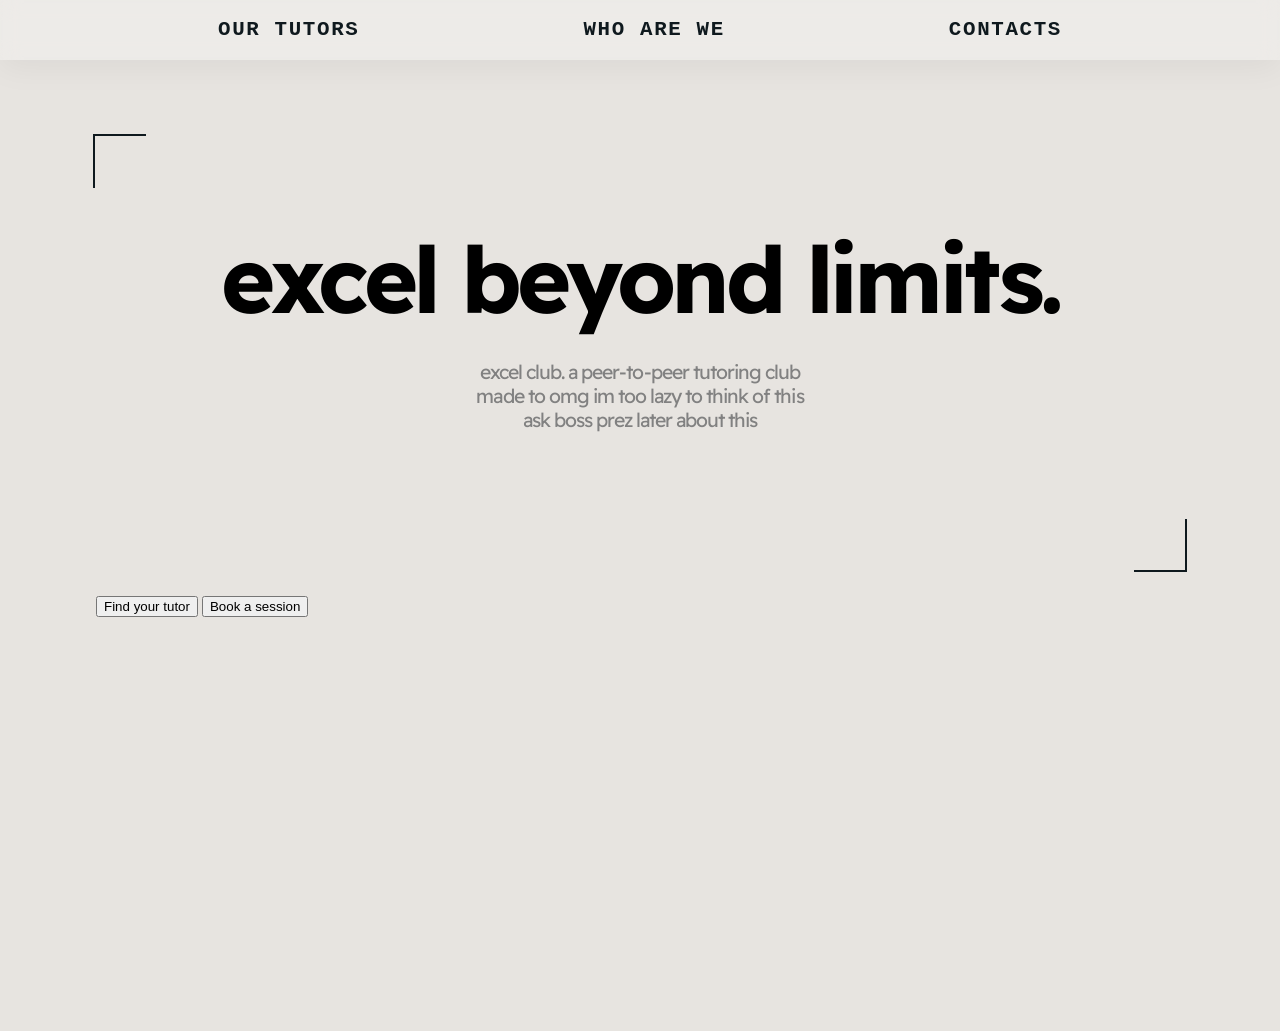
<file: frontend/html/mainpage.html>
<!DOCTYPE html>
<html lang="en">
<head>
    <meta charset="UTF-8">

    <title>Excel Club</title>


    <link rel="stylesheet" href="../css/style.css">
    <script src="../js/functions.js" defer></script>
    <script src="../js/script.js" defer></script>

    <link href="https://fonts.googleapis.com/css2?family=Nunito:ital,wght@0,200..1000;1,200..1000&family=Varela+Round&display=swap" rel="stylesheet">
    <link href="https://fonts.googleapis.com/css2?family=Miranda+Sans:ital,wght@0,400..700;1,400..700&family=Noto+Sans:ital,wght@0,100..900;1,100..900&family=Nunito:ital,wght@0,200..1000;1,200..1000&family=Varela+Round&display=swap" rel="stylesheet">
    <link href="https://fonts.googleapis.com/css2?family=Noto+Sans:ital,wght@0,100..900;1,100..900&family=Nunito:ital,wght@0,200..1000;1,200..1000&family=Varela+Round&display=swap" rel="stylesheet">
    <link href="https://fonts.googleapis.com/css2?family=Noto+Sans:ital,wght@0,100..900;1,100..900&display=swap" rel="stylesheet">
    <link href="https://fonts.googleapis.com/css2?family=Noto+Sans+JP:wght@100..900&display=swap" rel="stylesheet">
    <link href="https://fonts.googleapis.com/css2?family=Merriweather+Sans:ital,wght@0,300..800;1,300..800&display=swap" rel="stylesheet">
    <link href="https://fonts.googleapis.com/css2?family=Readex+Pro:wght@160..700&display=swap" rel="stylesheet">
    <link href="https://fonts.googleapis.com/css2?family=Archivo+Black&display=swap" rel="stylesheet">
</head>
<body id="main">
    <div id="stickyheader">
        <button class="HeaderButton"><span class="btn-label">our tutors</span></button>
        <button class="HeaderButton"><span class="btn-label">who are we</span></button>
        <button class="HeaderButton"><span class="btn-label">contacts</span></button>
    </div>

    <div id="emptyspace1"></div>
    <div id="heropage">
        <p id="heroText">
            excel beyond limits.
        </p>

        <p id="heroTitle">
            excel club. a peer-to-peer tutoring club <br>
            made to omg im too lazy to think of this <br>
            ask boss prez later about this
        </p>
    </div>
    <div id="SignupAndContactContainer">
        <button class="sign-up-button" id="FindYourTutor">Find your tutor</button>
        <button class="sign-up-button" id="BookASession">Book a session</button>
    </div>


    <div id="tempscroll"></div>
</body>
</html>
</file>
<file: frontend/css/style.css>
html, body {
    margin: 0;
    padding: 0;
}
@keyframes textIn {
    from {
        opacity: 0;
        transform: translateY(20px);
    }

    to {
        opacity: 1;
        transform: translateY(0);
    }
}

@keyframes fadeIn{
    from{
        opacity: 0;
    }
    to {
        opacity: 1;
    }
}

/* animation classes */

.textfadeup {
    animation : textIn 0.8s forwards;
}
.simpleFadeIn{
    animation : fadeIn 0.8s forwards;
}

p::selection {
    background-color: #000000;
    color: #ffffff;
}

h1::selection {
    background-color: #000000;
    color: #ffffff;
}

button::selection {
    background-color: #000000;
    color: #ffffff;
}





a{

    color: inherit;
    text-decoration: none;
}


body{
    width : 100vw;
    height : 100vh;
    background-color: #E7E4E0;

    margin: 0;
    padding: 0;

    overflow-x : hidden;
    -ms-overflow-style: none; /* for internet explorer and legacy edge */
    scrollbar-width: none; /* for firefox */
}

/* For Chrome, Safari, Opera, and new Edge */
html::-webkit-scrollbar,
body::-webkit-scrollbar {
    display: none;
    width: 0;
    height: 0;
}
#main{
    width: 100vw;
    height: auto;
    display: flex;
    gap: 0;
    align-items: center;
    flex-direction: column;
}
#emptyspace1{
    background-color: transparent;
    width: 85vw;
    aspect-ratio: 65/3;
}
#heropage{
    background-color: transparent;
    width: 95vw;
    aspect-ratio: 5/2;
    padding: 0;
    margin : 0;
    position: relative;

    display: flex;
    flex-direction: column;
    align-items: center;
    justify-self: center;
    container-type: size;

}

#heropage::before {
    content: "";
    position: absolute;
    top: 5%;
    left: 5%;

    width: 4vw;
    height: 4vw;

    border-top: 2px solid #0F191E;
    border-left: 2px solid #0F191E;
}

#heropage::after {
    content: "";
    position: absolute;
    bottom: 5%;
    right: 5%;

    width: 4vw;
    height: 4vw;

    border-bottom: 2px solid #0F191E;
    border-right: 2px solid #0F191E;
}

@media (max-width: 500px){

    #heropage{
        background-color: transparent;
        width: 95vw;
        aspect-ratio: 5/4;
        padding: 0;
        margin : 0;
        position: relative;

        display: flex;
        flex-direction: column;
        align-items: center;
        justify-self: center;
        container-type: size;
    }

    #heropage::before {
        opacity: 0;
    }

    #heropage::after {
        opacity: 0;
    }


}

#heroText{
    font-family: "Readex Pro", sans-serif;
    font-optical-sizing: auto;
    font-weight: bold;
    font-size: clamp(0.5rem, 19cqh, 15rem);

    padding-top: 25cqh;
    padding-bottom:10px;
    margin: 10px;

    letter-spacing: -0.05em;
    line-height: 0.8;

    text-align: center;
}

#heroTitle{
    font-family: "Readex Pro", sans-serif;
    font-optical-sizing: auto;
    font-size: clamp(0.7rem, 4cqh , 15rem);
    padding : 5cqh;
    margin : 0;

    letter-spacing: -0.05em;

    text-align: center;

    color: #818181;
}


#SignupAndContactContainer{

    background-color: transparent;
    width: 85vw;
    aspect-ratio: 5/2;
    top: 15000px;
    padding: 0;
    margin : 0;

    justify-self: center;
}

#stickyheader{
    container-type: size;
    top: 0;
    margin: 0;
    padding: 0;
    justify-self: center;
    position: sticky;
    width: 100vw;
    aspect-ratio: 43/2;

    display: flex;

    justify-content: space-evenly;


    background: rgba(255, 255, 255, 0.25);
    backdrop-filter: blur(10px);
    -webkit-backdrop-filter: blur(10px);
    box-shadow: 0 8px 32px 0 rgba(0, 0, 0, 0.05);
    z-index: 999;
}
@media (max-width: 500px){
    #stickyheader{
        aspect-ratio: 43/3
    }
}


.HeaderButton {
    font-size: clamp(0.1cqh, 3cqw, 1.3rem);
    line-height: 0;

    --bink: #0F191E;
    --bsurf: #E2F1F2;

    position: relative;
    isolation: isolate;

    font-family: "JetBrains Mono", monospace;
    font-weight: 600;
    letter-spacing: 0.08em;
    text-transform: uppercase;

    padding: 13px 6px;
    border: none;
    border-radius: 0;

    background: transparent;
    color: var(--bink);

    cursor: pointer;
    overflow: hidden;
    white-space: nowrap;

    transition: all 0.4s cubic-bezier(0.22, 1, 0.36, 1);


}
/* The underline */
.HeaderButton::before {
    content: "";
    position: absolute;
    z-index: 1;

    left: 0;
    right: 0;
    bottom: 0;

    height: 2px;
    background: var(--bink);

    transform: scaleX(0);
    transform-origin: center;

    transition: transform 0.4s cubic-bezier(0.22, 1, 0.36, 1);
}

/* Grow the underline */
.HeaderButton:hover::before {
    transform: scaleX(1);
}

.HeaderButton.btn-label {
    position: relative;
    z-index: 2;

}
/*@media (min-width: 1000px){*/
/*    .HeaderButton{*/
/*        font-size: 30cqh;*/
/*    }*/

/*    #stickyheader{*/
/*        aspect-ratio: 20/1*/
/*    }*/
/*}*/

.stats{
    aspect-ratio: 15/3;
    width: 100vw;
    justify-self: center;
    background-color: #dad6d1;

    display: flex;
    flex-direction : row;
    align-items: center;
    justify-content: center;
    gap: 5px;
    container-type: size;

}
.hstats{
    font-size: clamp(4rem, 110cqh, 50rem);
    line-height: 0.8;
    font-family: "Barlow Condensed", sans-serif;
    font-weight: 800;
    font-style: normal;
    opacity: 0;

}
.pstats{
    font-family: "Readex Pro", sans-serif;
    font-size: clamp(0.7rem, 8cqh,5rem);
    font-weight: 450;
    line-height: 1.15;
    letter-spacing: -0.03em;
    color: #8e8e8e;
    margin: 0;
    opacity: 0;

}

#spacing-for-stats{
    background-color: #dad6d1;
    aspect-ratio: 40/1;
    width: 100vw;
}

#stats1{
    opacity: 0;
    transition: opacity 0.5s ease;
}

#stats2{
    opacity:0;
    transition: opacity 0.5s ease;
}

#stats3{
    opacity: 0;
    transition: opacity 0.5s ease;
}

@media (max-width: 500px){
    #stats3{
        opacity: 1;
    }
    #stats2{
        opacity: 1;
    }
    #stats1{
        opacity: 1;
    }
}
@media (max-width: 500px) {
    .textfadeup {
        animation: none;
    }

    .hstats,
    .pstats {
        opacity: 1;
    }
}
#emptyspace2{
    background-color: #FCFBF7;
    aspect-ratio: 20/1;
    width: 100vw;
}

#how2signup{
    width: 100vw;
    font-family: "Poppins", sans-serif;
    font-weight: 400;
    font-style: normal;

    padding: 10px;
    margin: 0;

    letter-spacing: -0.05em;
    line-height: 0.8;

    text-align: center;

    font-size: clamp(0.1cqw, 3cqw, 5rem);
    background-color:#FCFBF7;
}
@media (max-width: 500px) {
    #how2signup{
        font-size: clamp(0.1cqh, 10cqw, 1.3rem);
    }
}


#how-section-container{
    background-color: #FCFBF7;
    aspect-ratio: 5/2;
    width: 100vw;
    container-type: size;
    display: flex;
    flex-direction: row;
    align-items: center;
    justify-content: center;
    overflow-x: scroll;
    scrollbar-width: none; /* Firefox */
}

@media (max-width: 500px){

    #how-section-container {
        width: 100vw;
        height: 80vw;

        display: flex;
        flex-direction: row;
        align-items: center;
        justify-content: flex-start;

        overflow-x: auto;
        overflow-y: hidden;
        scrollbar-width: none; /* Firefox */
    }

    #how-section {
        flex-shrink: 0;
        width: 100%;
        height: 100%;

        display: flex;
        flex-direction: row;
        align-items: center;
        justify-content: flex-start;

        gap: 15px;
    }

    .how_box {
        flex-shrink: 0;
        height: 60cqh;
    }
}
#how-section{
    aspect-ratio: 5/2;
    height: 100cqh;
    width: auto;
    container-type: size;
    background-color: transparent;
    display: flex;
    flex-direction: row;
    align-items: center;
    justify-content: center;

    gap: 30px;
}
.how_box{
    aspect-ratio: 3/4;
    height: 80cqh;
    border-radius: 4cqh;
    display: flex;
    flex-direction: column;
    container-type: size;
    box-shadow: 5px 5px 10px 2px rgba(0, 0, 0, 0.1);
}
.how_line{
    background-color: black;
    opacity: 20%;
    height: 1px;
    width: 90cqw;

    align-self: center;
}

.how_title{
    padding-top: 5cqh;

    font-size: clamp(0.1cqh, 10cqw, 2rem);
    font-family: "Poppins", sans-serif;
    font-weight: 400;
    font-style: normal;

    margin: 5cqw;

    letter-spacing: -0.05em;
    line-height: 0.8;
}

.how_paragraph {
    font-size: clamp(0.1cqh, 5cqw, 2rem);
    padding: 5cqh;
    font-family: "Poppins", sans-serif;
    font-weight: 400;
    font-style: normal;
    margin: 0;
    letter-spacing: -0.05em;
    line-height: 1.2;

    padding-left: 10cqw;
    text-indent: -5cqw;
}

#how_box1{background-color:#FFFFFF}
#how_box2{background-color:#FBF8EF}
#how_box3{background-color:#FDF5E6}

#how-section-container::-webkit-scrollbar {
    display: none; /* Chrome, Edge, Safari */
}


#emptyspace3{
    aspect-ratio: 20/1;
    width: 100vw;
    background-color:#FCFBF7;
}

#calltoaction{
    aspect-ratio: 10/2;
    width: 100vw;
    background-color: #FCFBF7;
    display: flex;
    flex-direction: column;
    align-items: center;
    justify-content: center;
    container-type: size;

}

#calltoactionparagraph{
    font-size: clamp(0.1cqh, 5cqw, 2rem);
    font-family: "Poppins", sans-serif;
    font-weight: 400;
    font-style: normal;

    padding: 0;
    margin: 0;
}

#calltoactiontitle{
    font-family: "Fraunces", serif;
    font-optical-sizing: auto;
    font-weight: 700;
    font-style: normal;
    font-variation-settings:
            "SOFT" 0,
            "WONK" 0;

    font-size: clamp(0.1rem, 40cqh, 10rem);
    padding: 0;
    margin: 0;
}

#foot{
    background-color: #E7E4E0;
    aspect-ratio: 15/4;
    width: 100vw;
    container-type: size;

    display: flex;
    flex-direction: column;

    align-items: start;
    justify-content: center;
    gap: 5px;
}

.footer-text{
    padding: 2cqw;
    font-size: clamp(0.1cqh, 1.3cqw, 2rem);
    font-family: "Poppins", sans-serif;
    font-weight: 400;
    font-style: normal;
    line-height: 100%;
    opacity: 67%;
}
#footerhref{
    color: rgb(0 0 0);
    text-decoration: none;
}
#instagram{
    text-align: left;
    color: rgb(0 0 0);
    text-decoration: none;
}

.instagram-href{
    text-align: left;
    color: rgb(0 0 0);
    text-decoration: none;
}

#discord{
    text-align:left;
}

@media (max-width: 500px){
    #foot{
        flex-direction: row;
        justify-content: space-between;
        align-items: center;
    }

    .footer-text{
        font-size: clamp(0.1cqh, 2.5cqw, 2rem);
    }

    #discord{
        text-align: right;
    }
}


#contacts_container{
    position: fixed;


    width: 40vw;
    height: 80vh;
    background-color: #f1efeb;

    top: 50%;
    right: 0;

    transform: translateY(-50%);

    margin: 0;
    padding: 0;

    z-index: 6767;
    border-radius: 3%;

    overflow: hidden;

}

#blur-contacts{
    position:fixed;
    width: 100vw;
    height: 100vh;
    margin:0;
    padding:0;

    z-index: 998;

    background: rgba(255, 255, 255, 0.25);
    backdrop-filter: blur(10px);
    -webkit-backdrop-filter: blur(10px);
    box-shadow: 0 8px 32px 0 rgba(0, 0, 0, 0.05);
}

.contact-overlay {
    opacity: 0;
    pointer-events: none;
    transition: opacity 0.5s ease;
}

.contact-overlay.show {
    opacity: 1;
    pointer-events: auto;
}


#contacts-title-container {
    container-type: size;
    display: flex;
    width: 80cqw;
    height: 20cqh;
    flex-direction: column;
}

.contacts-title{
    font-size: clamp(0.1cqw, 8cqw, 15rem);
    font-family: "Poppins", sans-serif;
    font-weight: 400;
    font-style: normal;
    margin: 0;
    letter-spacing: -0.05em;
    line-height: 0.3;
    padding: 5cqw;

}

.contacts-paragraph{
    font-size: clamp(0.1cqh, 5cqw, 2rem);
    font-family: "Poppins", sans-serif;
    font-weight: 400;
    font-style: normal;
    margin: 0;
    letter-spacing: -0.05em;
    line-height: 1.1;
    padding-left: 3cqw;
}

#discord-contacts{
    padding-left: 0;
    color: rgb(0 0 0);
    text-decoration: none;
}

#instagram_contacts{
    padding-bottom: 5cqh;
}

@media (max-width: 500px){
    #contacts_container{
        position: fixed;


        width: 60vw;
        height: 40vh;
        background-color: #f1efeb;

        top: 25%;
        right: 0;

        transform: translateY(-50%);

        margin: 0;
        padding: 0;

        z-index: 6767;
        border-radius: 3%;

        overflow: hidden;

    }

    #contacts-title-container {
        width: 80cqw;
        height: 10cqh;
    }

    #contacts_container{
        overflow-wrap: break-word;
    }
}


#tutorsContainer{
    background-color: transparent;

    padding-top: 10px;
    width: 80%;
    margin: 0 auto;

    display: flex;
    gap: 15px;
    justify-content: center;
    align-items: center;
    flex-wrap: wrap;
    align-content: flex-start;
}
.tutorcard{
    box-sizing: border-box;
    background: #f1efe6;
    color: #152025;
    width: 300px;
    aspect-ratio: 3/2;
    padding: 20px;
    border-radius: 15px;
    container-type: size;

    box-shadow: 0 5px 12px rgba(15, 23, 42, 0.12);
    transition: transform 0.2s ease, box-shadow 0.2s ease;
}

.tutorcard:hover {
    transform: translateY(-3px);
    box-shadow: 0 10px 24px rgba(15, 23, 42, 0.18);
}
.tutorname{
    padding-top: 4cqh;
    padding-bottom: 8cqh;
    font-size: clamp(0.1cqw, 8cqw, 15rem);
    font-family: "Readex Pro", sans-serif;
    font-weight: 500;
    font-style: normal;
    margin: 0;
    letter-spacing: -0.02em;
    line-height: 0.3;
}

.tutordetails{
    font-family: "Nunito", sans-serif;
    font-weight: 400;
    font-size: clamp(0.1cqw, 6cqw, 15rem);
    font-style: normal;
    margin: 0;
    letter-spacing: -0.02em;
    overflow-wrap: break-word;
    word-break: normal;

    white-space: normal;
}
@media (max-width: 500px) {
    .tutorcard {
        width: min(300px, 100%);
    }
}

#grade-select{
    container-type: size;
    display: flex;
    flex-direction: row;
    width: 100vw;
    aspect-ratio: 36/2;
    justify-content: center;
    gap: 5vw;
}

.grade-button {
    display: inline-block;
    padding: 0px 26px;
    border: none;
    border-radius: 12px;
    background: #ffffff;
    color: #111827;
    cursor: pointer;
    box-shadow: 0 4px 5px rgba(15, 23, 42, 0.05);
    transition: transform 0.2s ease, box-shadow 0.2s ease;
    font-family: "Readex Pro", sans-serif;
    font-size: 0.95rem;
    font-weight: 500;
    letter-spacing: -0.01em;
    aspect-ratio: 5/1;
    height: 50cqh;
    min-width: 0;
    white-space: nowrap;
    overflow: hidden;
}
.grade-button:hover {
    transform: translateY(-3px);
    box-shadow: 0 10px 24px rgba(15, 23, 42, 0.18);
}
.grade-button:active {
    transform: translateY(-1px);
}
.grade-button:focus-visible {
    outline: 2px solid currentColor;
    outline-offset: 3px;
}

@media (max-width: 500px) {

    #grade-select {
        aspect-ratio: 36 / 4;
        gap: 5vw;
    }

    .grade-button {
        width: 25%;
        height: 75%;
        font-size: 0.8rem;
    }

}

@media (min-width: 501px) and (max-width: 900px) {
    .grade-button {
        font-size: 0.8rem;
        height: 85%;
    }
}

#g11{
    background-color:#FBF8EF;
}
#g12{
    background-color:#FDF5E6;
}

#gr78{
    justify-self: center;
    font-size: clamp(0.1cqw, 1rem, 2rem);
    font-family: "Poppins", sans-serif;
    font-weight: 400;
    font-style: normal;
    text-align: center;

    padding: 0;
    margin: 0;
}
</file>
